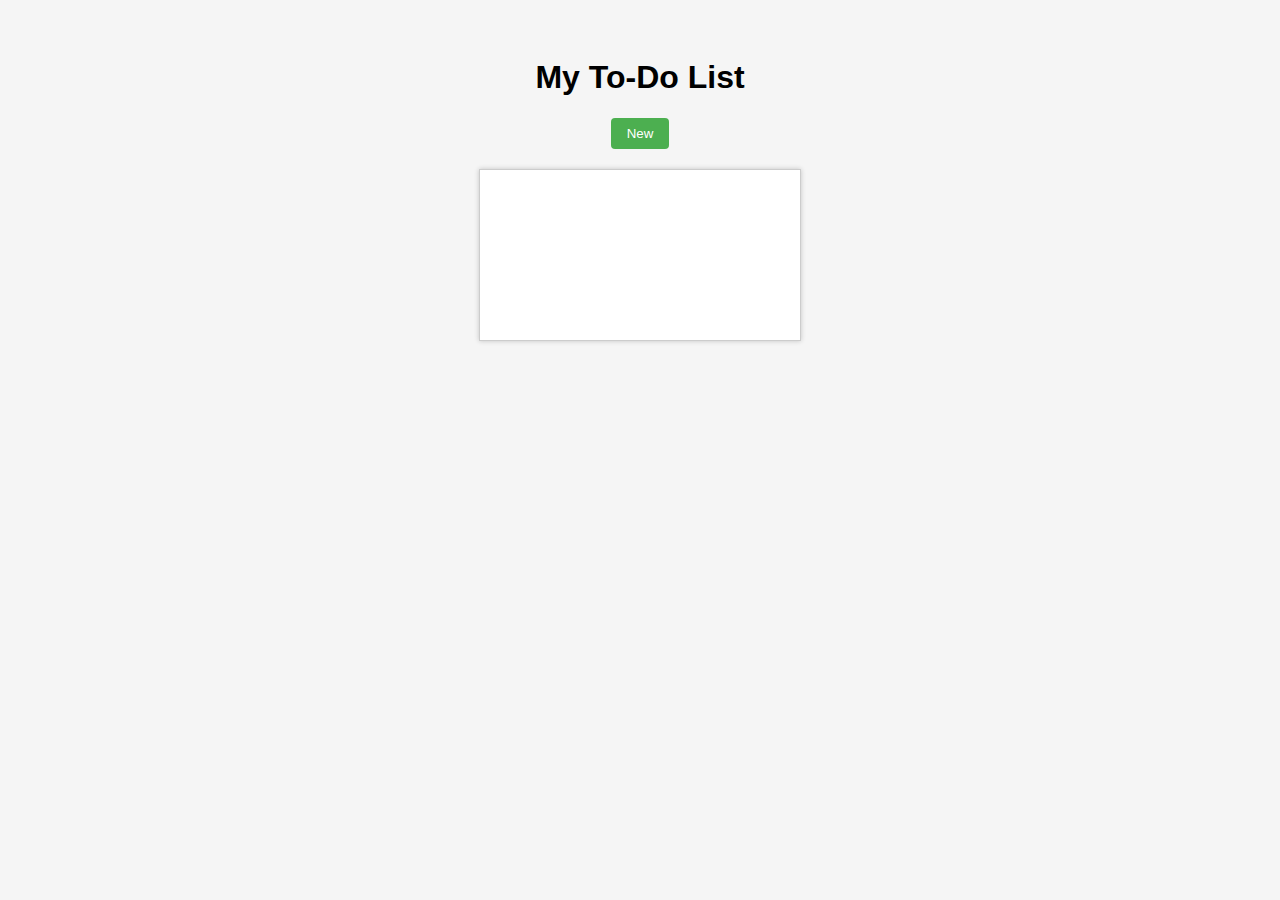
<file: cell03/ex03/index.html>
<!DOCTYPE html>
<html lang="en">
<head>
<meta charset="UTF-8">
<title>Mini To-Do List</title>
<style>
  body {
    font-family: Arial, sans-serif;
    text-align: center;
    padding-top: 30px;
    background: #f5f5f5;
  }
  #ft_list {
    margin: 20px auto;
    width: 300px;
    min-height: 150px;
    background: #fff;
    border: 1px solid #ccc;
    padding: 10px;
    box-shadow: 0 0 5px rgba(0,0,0,0.2);
  }
  #ft_list div {
    background: #e0e0e0;
    margin: 5px 0;
    padding: 8px;
    cursor: pointer;
    border-radius: 4px;
    transition: background 0.2s;
  }
  #ft_list div:hover {
    background: #d0d0d0;
  }
  #newBtn {
    padding: 8px 16px;
    border: none;
    background: #4caf50;
    color: white;
    cursor: pointer;
    border-radius: 4px;
  }
  #newBtn:hover {
    background: #45a049;
  }
</style>
</head>
<body>

<h1>My To-Do List</h1>
<button id="newBtn">New</button>

<div id="ft_list"></div>

<script src="todo.js"></script>
</body>
</html>
</file>
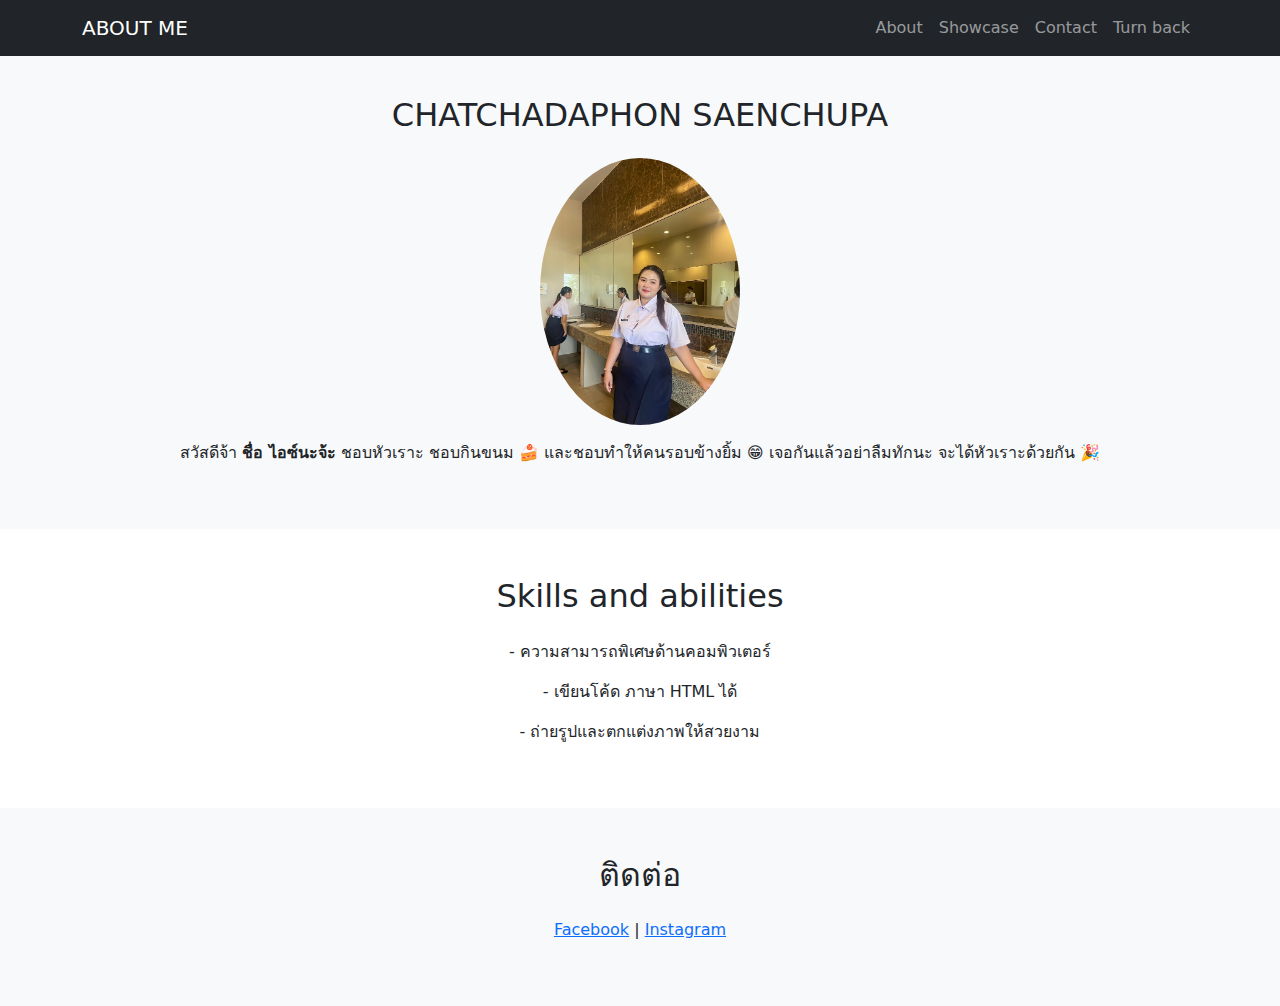
<file: rush/chat.html>
<!DOCTYPE html>
<html lang="th">
<head>
  <meta charset="UTF-8">
  <meta name="viewport" content="width=device-width, initial-scale=1">
  <title>CHATCHADAPHON</title>
  <link href="https://cdn.jsdelivr.net/npm/bootstrap@5.3.2/dist/css/bootstrap.min.css" rel="stylesheet">
</head>
<body>

<!-- Navbar -->
<nav class="navbar navbar-expand-lg navbar-dark bg-dark fixed-top">
  <div class="container">
    <a class="navbar-brand" href="#">ABOUT ME</a>
    <button class="navbar-toggler" type="button" data-bs-toggle="collapse" data-bs-target="#navbarNav">
      <span class="navbar-toggler-icon"></span>
    </button>
    <div class="collapse navbar-collapse" id="navbarNav">
      <ul class="navbar-nav ms-auto">
        <li class="nav-item"><a class="nav-link" href="#about">About</a></li>
        <li class="nav-item"><a class="nav-link" href="#showcase">Showcase</a></li>
        <li class="nav-item"><a class="nav-link" href="#contact">Contact</a></li>
         <li class="nav-item"><a class="nav-link" href="mom.html">Turn back</a></li>
      </ul>
    </div>
  </div>
</nav>

<!-- About -->
<section id="about" class="py-5 mt-5 bg-light text-center">
  <div class="container">
    <h2 class="mb-4">CHATCHADAPHON SAENCHUPA</h2>
    <img src="899.jpg" class="rounded-circle mb-3" alt="Person 1" width="200">
    <p>สวัสดีจ้า <strong>ชื่อ ไอซ์นะจ้ะ</strong> ชอบหัวเราะ ชอบกินขนม 🍰 และชอบทำให้คนรอบข้างยิ้ม 😁
เจอกันแล้วอย่าลืมทักนะ จะได้หัวเราะด้วยกัน 🎉 </p>
  </div>
</section>

<!-- Showcase -->
<section id="showcase" class="py-5 text-center">
  <div class="container">
    <h2 class="mb-4">Skills and abilities</h2>
    <p>- ความสามารถพิเศษด้านคอมพิวเตอร์</p>
    <p>- เขียนโค้ด ภาษา  HTML ได้</p>
    <p>- ถ่ายรูปและตกแต่งภาพให้สวยงาม</p>
  </div>
</section>

<!-- Contact -->
<section id="contact" class="py-5 bg-light text-center">
  <div class="container">
    <h2 class="mb-4">ติดต่อ</h2>
    <p>
      <a href="https://www.facebook.com/chachdaphr.149286?locale=th_TH" target="_blank">Facebook</a> |
      <a href="https://www.instagram.com/chatchadaphon_1122/" target="_blank">Instagram</a>
    </p>
  </div>
</section>

<script src="https://cdn.jsdelivr.net/npm/bootstrap@5.3.2/dist/js/bootstrap.bundle.min.js"></script>
</body>
</html>
</file>
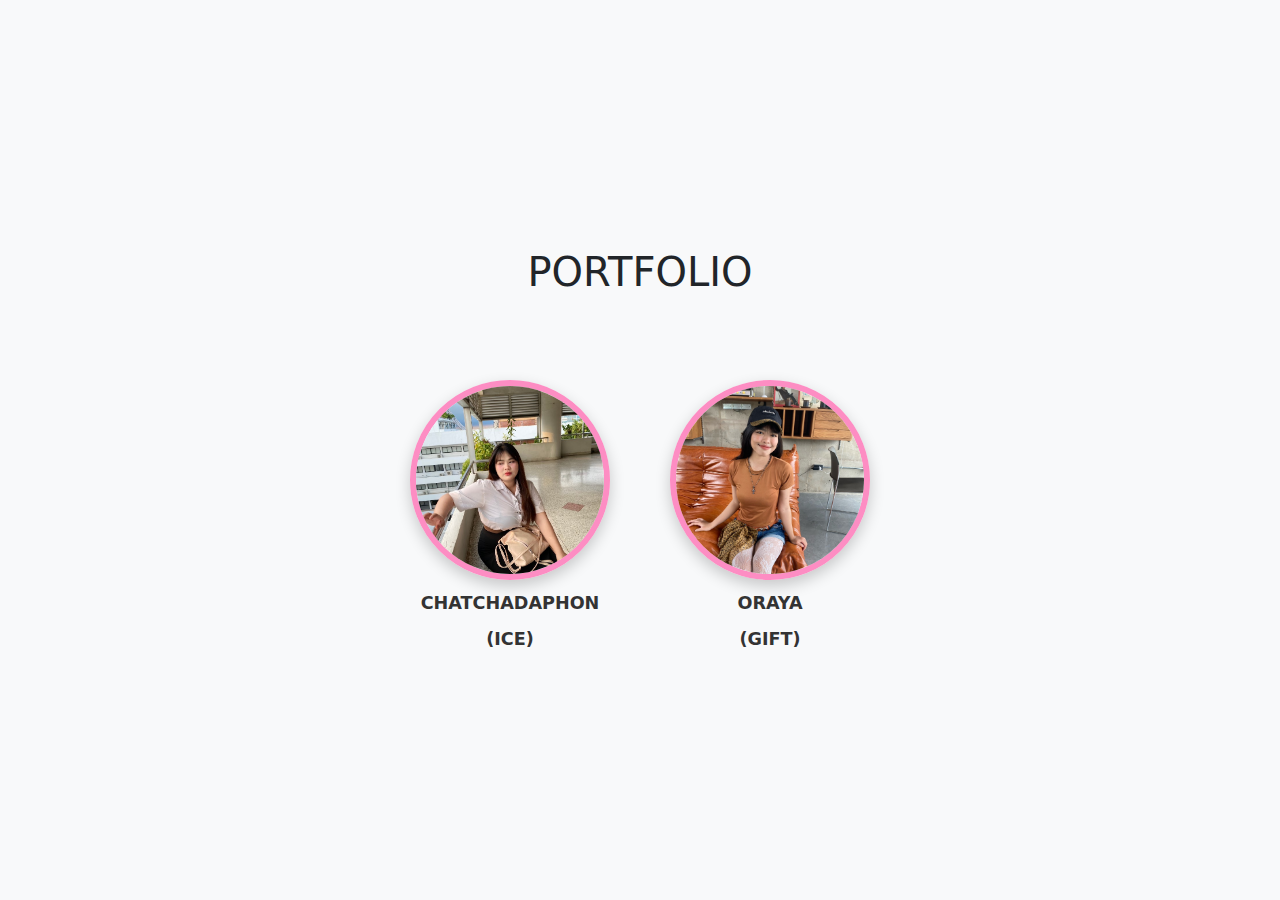
<file: rush/mom.html>
<!DOCTYPE html>
<html lang="th">
<head>
  <meta charset="UTF-8">
  <meta name="viewport" content="width=device-width, initial-scale=1">
  <title>Portfolio</title>
  <link href="https://cdn.jsdelivr.net/npm/bootstrap@5.3.2/dist/css/bootstrap.min.css" rel="stylesheet">
</head>
<body class="bg-light text-center d-flex flex-column justify-content-center vh-100">

  <div class="container">
    <h1 class="mb-4">PORTFOLIO</h1>
   <!DOCTYPE html>
<html lang="th">
<head>
  <meta charset="UTF-8">
  <meta name="viewport" content="width=device-width, initial-scale=1">
  <title>สองคนกึ่งกลางเว็บ</title>
  <style>
    /* ===== จัดให้อยู่กึ่งกลางทั้งแนวตั้ง-แนวนอน ===== */
    body {
      background: #f7f7f7;
      display: flex;
      justify-content: center;   /* จัดแนวนอนกลาง */
      align-items: center;       /* จัดแนวตั้งกลาง */
      height: 100vh;             /* สูงเต็มหน้าจอ */
      margin: 0;
    }

    /* ===== จัดกลุ่มสองคนให้อยู่ข้างกัน และปรับระยะ ===== */
    .container {
      display: flex;
      gap: 60px;                 /* ระยะห่างระหว่างรูป */
      flex-wrap: wrap;           /* ถ้าหน้าจอเล็กให้ขึ้นบรรทัดใหม่ */
      justify-content: center;
    }

    /* ===== สไตล์กรอบวงกลม ===== */
    .circle-frame {
      width: 200px;              /* ขนาดกรอบ */
      height: 200px;
      border-radius: 50%;        /* ทำให้เป็นวงกลม */
      overflow: hidden;
      border: 6px solid #fd8dc3; /* สีเส้นขอบ */
      box-shadow: 0 6px 15px rgba(0,0,0,0.2);
      transition: transform 0.3s ease;
      cursor: pointer;
    }

    .circle-frame:hover {
      transform: scale(1.08);
    }

    .circle-frame img {
      width: 100%;
      height: 100%;
      object-fit: cover;
      display: block;
    }

    /* ชื่อใต้รูป */
    .name {
      text-align: center;
      margin-top: 10px;
      font-weight: bold;
      font-size: 1.1rem;
      color: #333;
    }
  </style>
</head>
<body>

  <div class="container">
    <div>
      <a href="chat.html" target="_blank">
        <div class="circle-frame">
          <img src="1258.jpg" alt="คนที่ 1">
        </div>
      </a>
      <div class="name">CHATCHADAPHON </div>
       <div class="name">(ICE) </div>
    </div>

    <!-- คนที่ 2 -->
    <div>
      <a href="ore.html" target="_blank">
        <div class="circle-frame">
          <img src="1800.jpg" alt="คนที่ 2">
        </div>
      </a>
      <div class="name">ORAYA</div>
      <div class="name">(GIFT) </div>
    </div>
  </div>

</body>
</html>


</body>
</html>
</file>
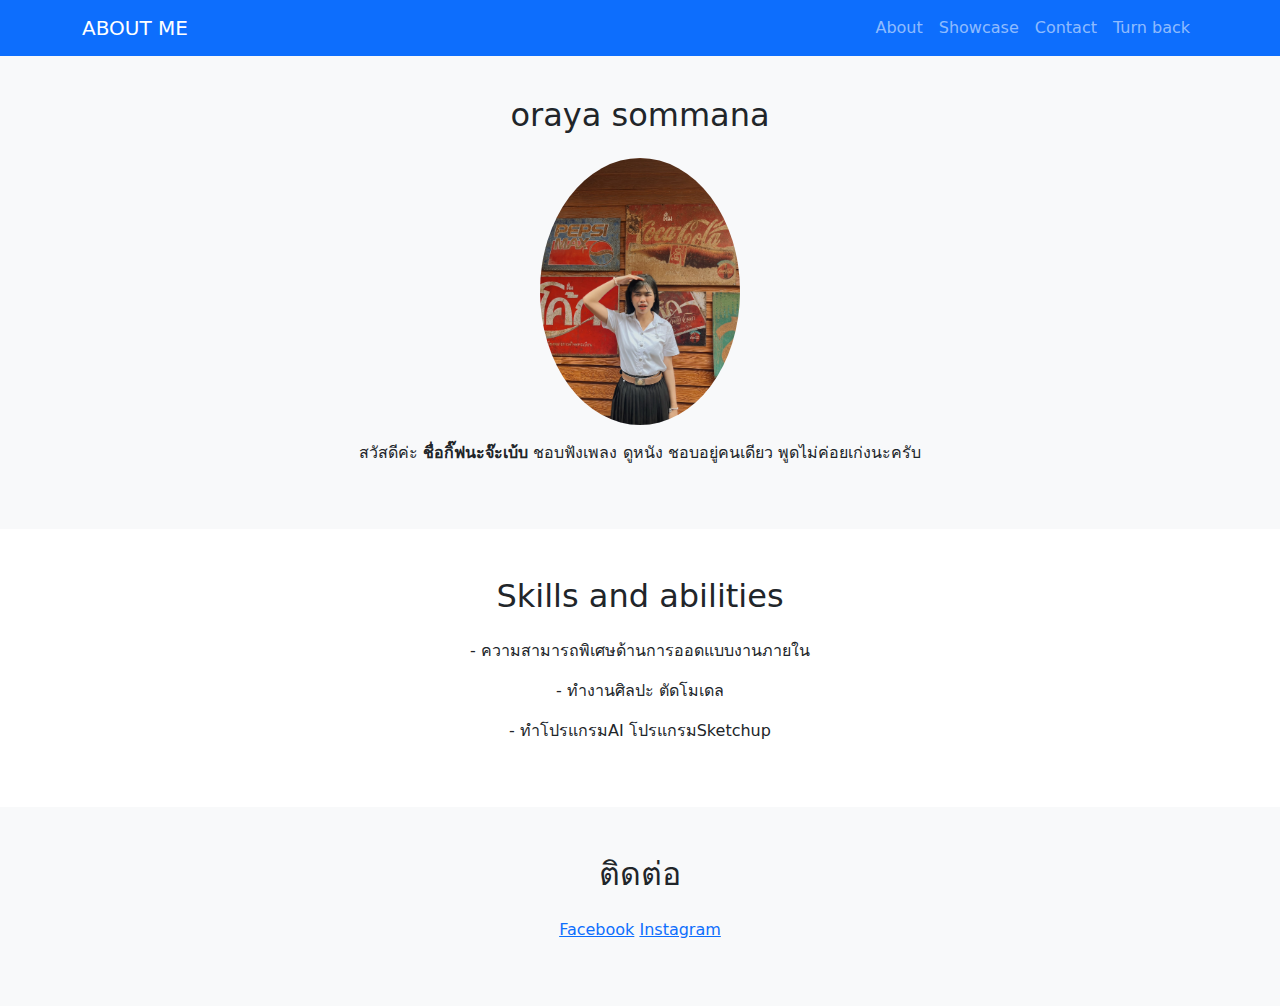
<file: rush/ore.html>
<!DOCTYPE html>
<html lang="th">
<head>
  <meta charset="UTF-8">
  <meta name="viewport" content="width=device-width, initial-scale=1">
  <title>ORAYA</title>
  <link href="https://cdn.jsdelivr.net/npm/bootstrap@5.3.2/dist/css/bootstrap.min.css" rel="stylesheet">
</head>
<body>

<nav class="navbar navbar-expand-lg navbar-dark bg-primary fixed-top">
  <div class="container">
    <a class="navbar-brand" href="#">ABOUT ME </a>
    <button class="navbar-toggler" type="button" data-bs-toggle="collapse" data-bs-target="#navbarNav">
      <span class="navbar-toggler-icon"></span>
    </button>
    <div class="collapse navbar-collapse" id="navbarNav">
      <ul class="navbar-nav ms-auto">
        <li class="nav-item"><a class="nav-link" href="#about">About</a></li>
        <li class="nav-item"><a class="nav-link" href="#showcase">Showcase</a></li>
        <li class="nav-item"><a class="nav-link" href="#contact">Contact</a></li>
         <li class="nav-item"><a class="nav-link" href="mom.html">Turn back</a></ul>
    </div>
  </div>
</nav>

<section id="about" class="py-5 mt-5 bg-light text-center">
  <div class="container">
    <h2 class="mb-4">oraya sommana</h2>
    <img src="S__18038791.jpg" class="rounded-circle mb-3" alt="Person 2" width="200">
    <p>สวัสดีค่ะ  <strong>ชื่อกิ๊ฟนะจ๊ะเบ้บ</strong> ชอบฟังเพลง ดูหนัง ชอบอยู่คนเดียว พูดไม่ค่อยเก่งนะครับ </p>
  </div>
</section>

<section id="showcase" class="py-5 text-center">
  <div class="container">
    <h2 class="mb-4">Skills and abilities</h2>
    <p>- ความสามารถพิเศษด้านการออดแบบงานภายใน</p>
    <p>- ทำงานศิลปะ ตัดโมเดล</p>
    <p>- ทำโปรแกรมAI โปรแกรมSketchup</p>
  </div>
</section>

<section id="contact" class="py-5 bg-light text-center">
  <div class="container">
    <h2 class="mb-4">ติดต่อ</h2>
    <p>
      <a href=https://www.facebook.com/oraya.sommana target="_blank">Facebook</a>
      <a href="https://www.instagram.com/giveon_gift/" target="_blank">Instagram</a>
    </p>
  </div>
</section>

<script src="https://cdn.jsdelivr.net/npm/bootstrap@5.3.2/dist/js/bootstrap.bundle.min.js"></script>
</body>
</html>
</file>
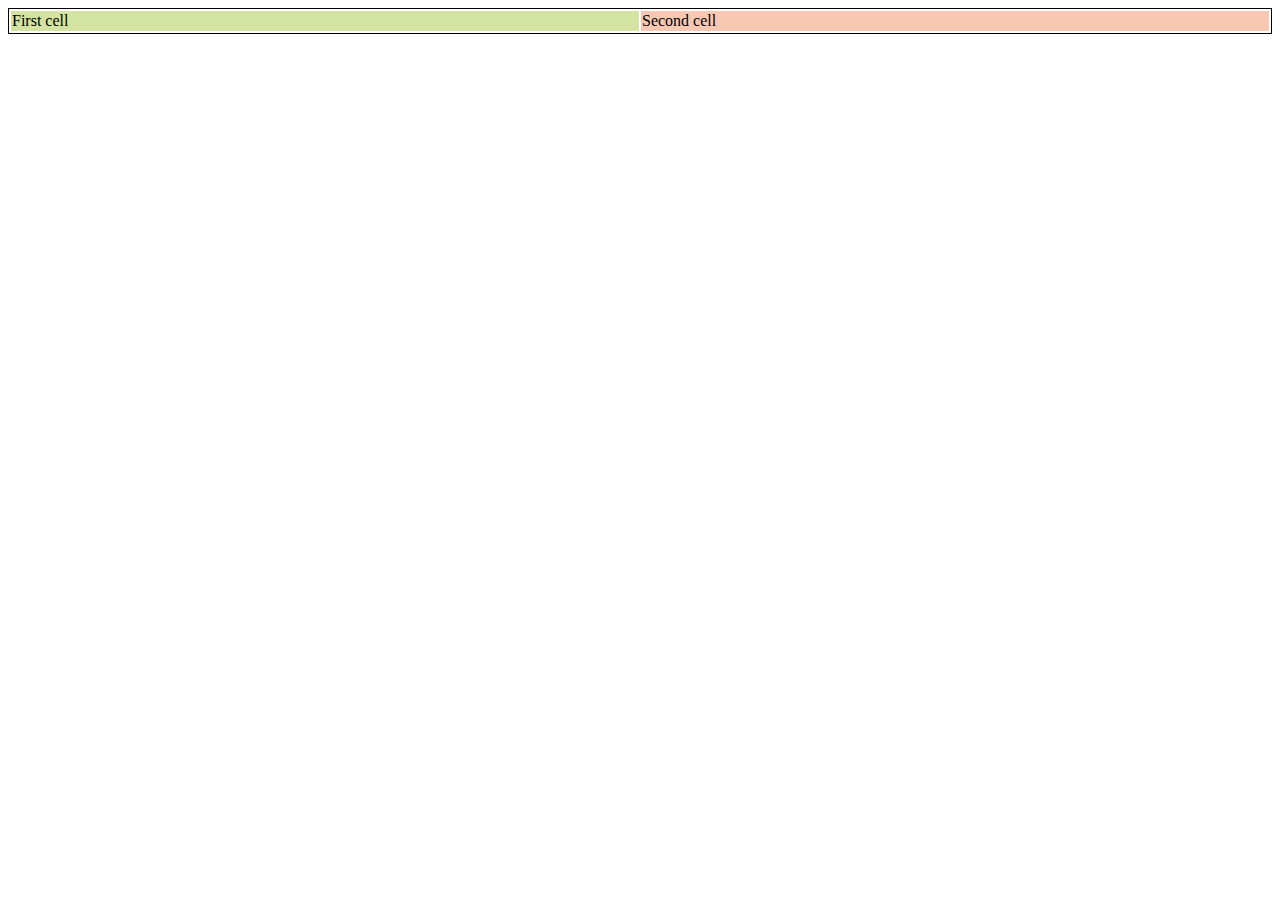
<file: cell01/ex04/basics.html>
<!DOCTYPE html>
<html lang="en">
<head>
    <meta charset="UTF-8">
    <title>Exercise 05: Tab</title>
</head>
<body>

    <table style="width:100%; border: 1px solid black;">
        <tr>
            <td style="background-color: #D3E4A2; width: 50%;">
                First cell
            </td>
            <td style="background-color: #F8C8B3; width: 50%;">
                Second cell
            </td>
        </tr>
    </table>

</body>
</html>
</file>
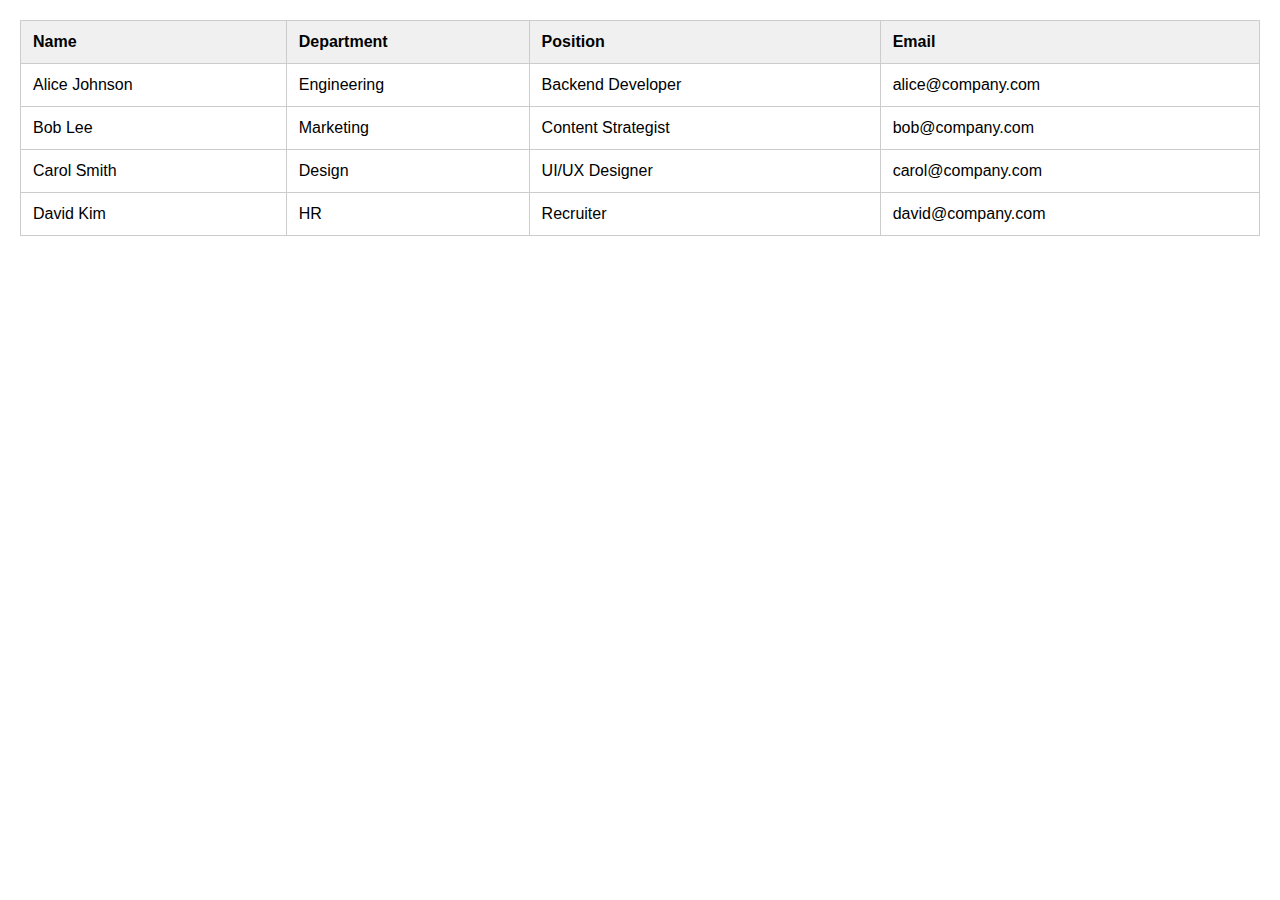
<file: cell01/ex06/responsive.html>
<!DOCTYPE html>
<html lang="en">
<head>
    <meta charset="UTF-8">
    <meta name="viewport" content="width=device-width, initial-scale=1.0">
    <title>Responsive Table</title>
    <style>
        /* ตั้งค่าหน้าจอให้เต็ม */
        html, body {
            margin: 0;
            padding: 0;
            width: 100%;
            height: 100%;
            font-family: Arial, sans-serif;
            box-sizing: border-box;
        }

        /* ตรงนี้คือ container ที่ครอบตาราง */
        .table-container {
            width: 100%;
            height: 100%;
            padding: 20px;
            box-sizing: border-box;
        }

        /* สไตล์ของตาราง */
        table {
            width: 100%;
            border-collapse: collapse;
        }

        th, td {
            border: 1px solid #ccc;
            padding: 12px;
            text-align: left;
        }

        thead {
            background-color: #f0f0f0;
        }

        /* Responsive table: แสดงแบบ block บนหน้าจอเล็ก */
        @media (max-width: 768px) {
            table, thead, tbody, th, td, tr {
                display: block;
                width: 100%;
            }

            thead {
                display: none;
            }

            tr {
                margin-bottom: 15px;
                border: 1px solid #ddd;
                padding: 10px;
                background: #fff;
            }

            td {
                border: none;
                border-bottom: 1px solid #eee;
                position: relative;
                padding-left: 50%;
            }

            td::before {
                position: absolute;
                top: 12px;
                left: 12px;
                width: 45%;
                padding-right: 10px;
                white-space: nowrap;
                font-weight: bold;
                content: attr(data-label);
            }
        }
    </style>
</head>
<body>
    <div class="table-container">
        <table>
            <thead>
                <tr>
                    <th>Name</th>
                    <th>Department</th>
                    <th>Position</th>
                    <th>Email</th>
                </tr>
            </thead>
            <tbody>
                <tr>
                    <td data-label="Name">Alice Johnson</td>
                    <td data-label="Department">Engineering</td>
                    <td data-label="Position">Backend Developer</td>
                    <td data-label="Email">alice@company.com</td>
                </tr>
                <tr>
                    <td data-label="Name">Bob Lee</td>
                    <td data-label="Department">Marketing</td>
                    <td data-label="Position">Content Strategist</td>
                    <td data-label="Email">bob@company.com</td>
                </tr>
                <tr>
                    <td data-label="Name">Carol Smith</td>
                    <td data-label="Department">Design</td>
                    <td data-label="Position">UI/UX Designer</td>
                    <td data-label="Email">carol@company.com</td>
                </tr>
                <tr>
                    <td data-label="Name">David Kim</td>
                    <td data-label="Department">HR</td>
                    <td data-label="Position">Recruiter</td>
                    <td data-label="Email">david@company.com</td>
                </tr>
            </tbody>
        </table>
    </div>
</body>
</html>
</file>
